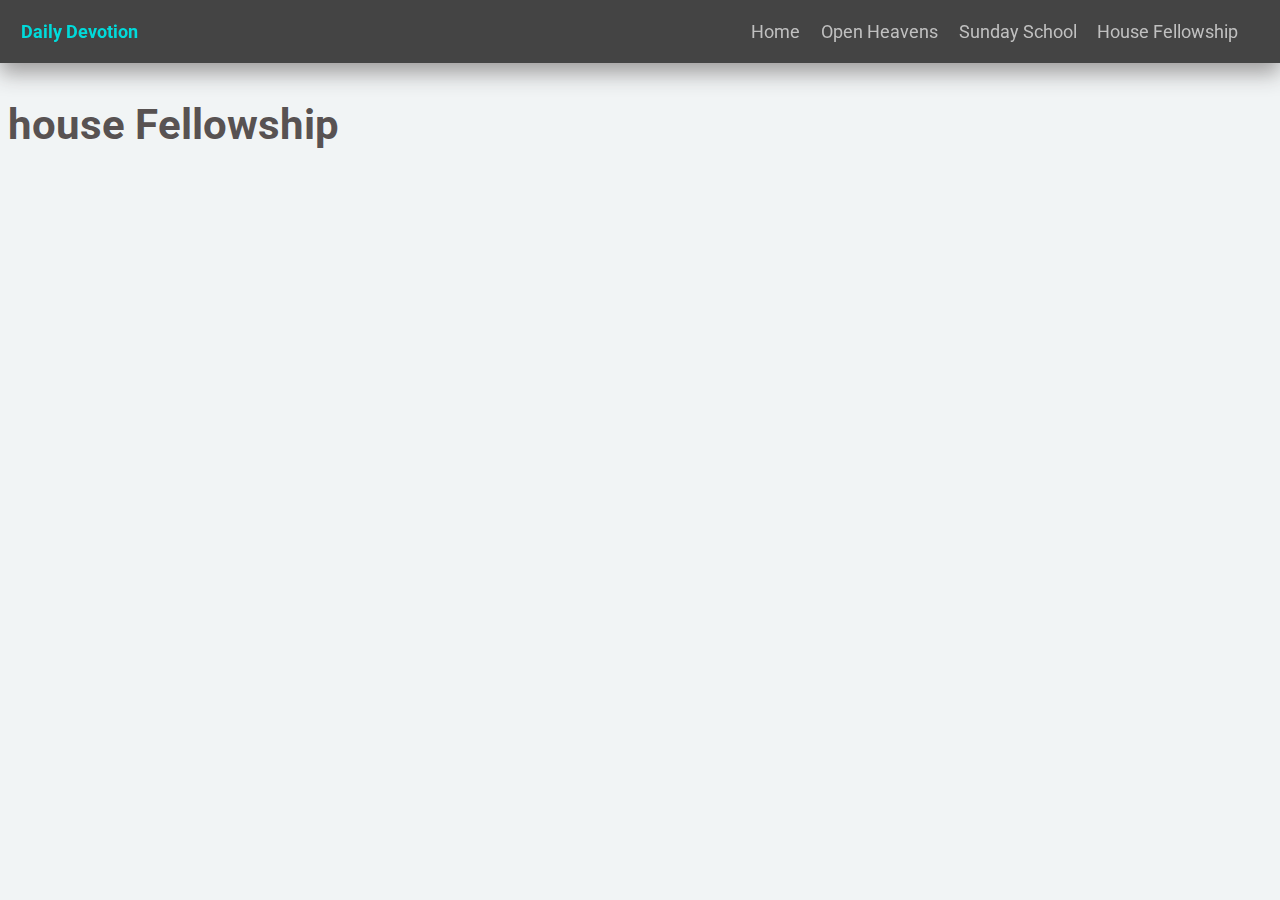
<file: house-fellowship.html>
<html lang="en">
  <head>
    <meta charset="UTF-8" />
    <meta name="viewport" content="width=device-width, initial-scale=1.0" />
    <title>Daily devotion</title>
    <link rel="stylesheet" href="styles/general.css" />

    <link rel="stylesheet" href="styles/header.css" />
  </head>
  <body>
    <header class="header" id="header">
      <h1 class="nowrap">Daily Devotion</h1>
      <nav>
        <ul class="nav">
          <li><a href="/">Home</a></li>
          <li class="nowrap">
            <a href="open-heaven.html">Open Heavens </a>
          </li>
          <li class="nowrap">
            <a href="sunday-school.html">Sunday School </a>
          </li>
          <li class="nowrap">
            <a href="#">House Fellowship </a>
          </li>
        </ul>
      </nav>

      <input class="toggle-checkbox toggle" id="toggle" type="checkbox" />
      <label class="hamburger" for="toggle">
        <div class="bar"></div>
        <div class="bar"></div>
        <div class="bar"></div>
      </label>
    </header>

    <main>
      <h1>house Fellowship</h1>
    </main>

    <script src="scripts/header.js"></script>
  </body>
</html>
</file>
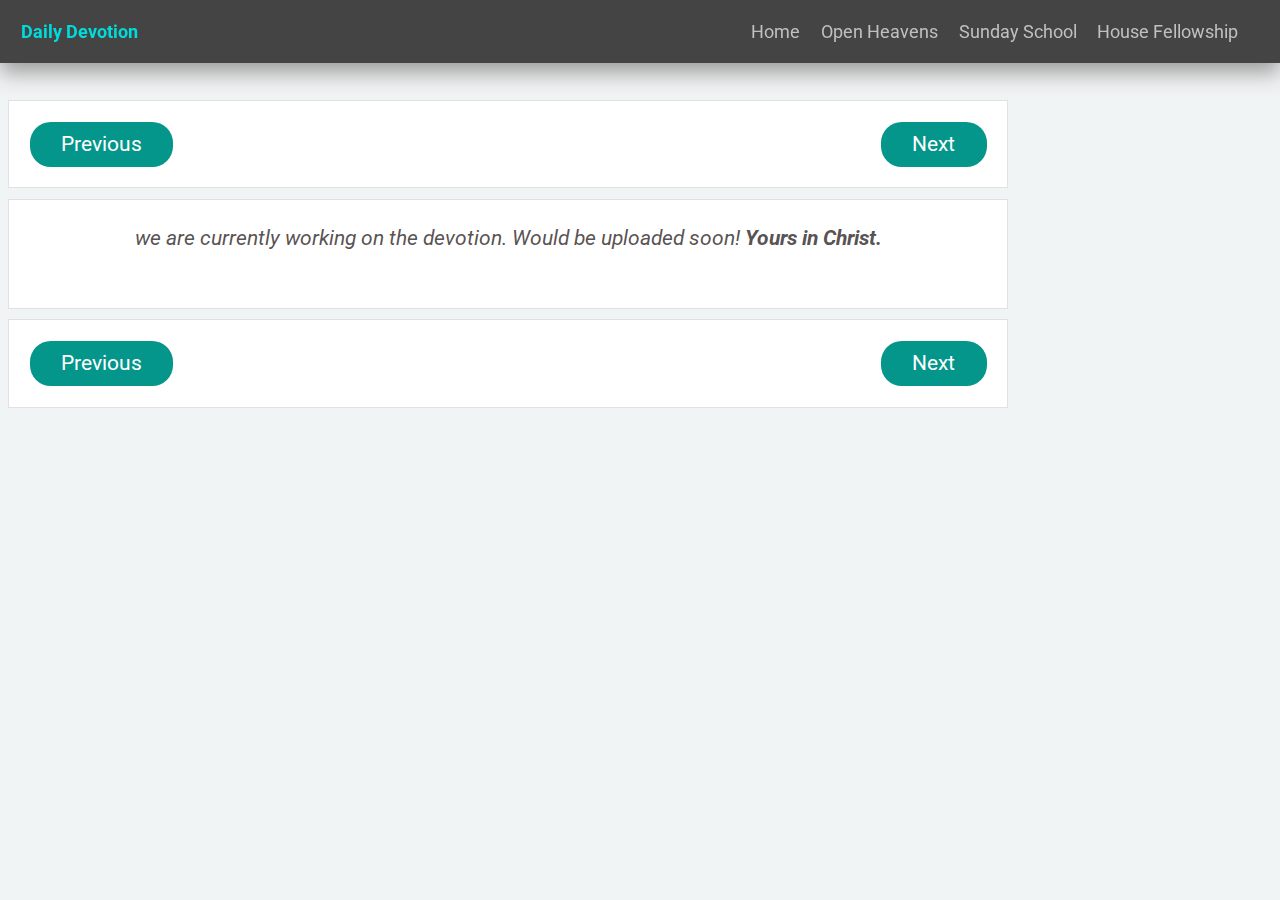
<file: open-heaven.html>
<html lang="en">
  <head>
    <meta charset="UTF-8" />
    <meta name="viewport" content="width=device-width, initial-scale=1.0" />
    <title>Daily devotion</title>
    <link rel="stylesheet" href="styles/general.css" />

    <link rel="stylesheet" href="styles/header.css" />
    <link rel="stylesheet" href="styles/open-heaven.css" />
  </head>
  <body>
    <header class="header" id="header">
      <h1 class="nowrap">Daily Devotion</h1>
      <nav>
        <ul class="nav">
          <li><a href="/">Home</a></li>
          <li class="nowrap">
            <a href="#">Open Heavens </a>
          </li>
          <li class="nowrap">
            <a href="sunday-school.html">Sunday School </a>
          </li>
          <li class="nowrap">
            <a href="house-fellowship.html">House Fellowship </a>
          </li>
        </ul>
      </nav>

      <input class="toggle-checkbox toggle" id="toggle" type="checkbox" />
      <label class="hamburger" for="toggle">
        <div class="bar"></div>
        <div class="bar"></div>
        <div class="bar"></div>
      </label>
    </header>

    <div class="navigator">
      <a href="#"><button class="prev">Previous</button></a>
      <a href="#"><button class="next">Next</button></a>
    </div>

    <main class="js-main">
      <!-- <h3>
        Open Heaven For Today 2024 Sunday Daily Devotional By
        <span class="title"
          >Pastor <span class="whitespace-nowrap">E. A. Adeboye</span> – Friend
          Of God?</span
        >
      </h3>
      <p><span class="title">Date:</span> Friday November 1, 2024</p>
      <p>
        <span class="title">Topic:</span> <span>The mystery of our faith</span>
      </p>
      <p>
        <span class="title">Memorise:</span>
        <span
          >And said, verily say unto you, Except ye be converted, And become as
          little children, ye shall not enter the kingdom of heaven.
          <i>Matthew 18:3</i></span
        >
      </p>
      <div>
        <p><span class="title">Read:</span> <span>Matthew 18:1-5</span></p>
        <ul class="bible-text-ul">
          <li>
            At the same time came the disciples unto Jesus, saying, Who is the
            greatest in the kingdom of heaven?
          </li>
          <li>
            And Jesus called a little child unto him, and set him in the midst
            of them,
          </li>
          <li>
            And said, Verily I say unto you, Except ye be converted, and become
            as little children, ye shall not enter into the kingdom of heaven.
          </li>
          <li>
            Whosoever therefore shall humble himself as this little child, the
            same is greatest in the kingdom of heaven.
          </li>
          <li>
            And whoso shall receive one such little child in my name receiveth
            me.
          </li>
        </ul>
      </div>

      <p><span class="title">Bible In one year:</span> John 3-4</p>

      <h4 class="center-text">Open Heaven For Today 2024 MESSAGE</h4>
      <p class="open-heaven-first-parag">
        The Christian walk is very unique. This is because Christianity is
        dependent on an individual's ability to believe. As a result of this,
        Christians are generally called 'believers'. A scientist might say,
        "Prove it to me, and will believe you," but in Christendom, God says,
        "Believe Me, and I will prove it to you." This is the mystery of
        Christianity.
      </p>
      <p>
        To an unbeliever, our faith is proof that we, as Christians, are not
        wise. This is because a natural man cannot understand the things of the
        Spirit of God (1 Corinthians 2:14). However, in 1 Corinthians 1:27, the
        Bible tells us that God uses the foolish things of this world to
        confound the wise. For example, it does not make sense to unbelievers
        when we say that a virgin gave birth to Jesus Christ. Most times, they
        think to themselves, "How can a virgin give birth?"
      </p>
      <p>
        Jesus said something very important in our memory verse for today. He
        said that only those who are like children will inherit the kingdom. In
        other words, you must believe Him like a child believes his or her
        parents, whether what they say makes sense or not. Many people make the
        mistake of trying to relate with God logically. This is impossible
        because the Bible says that God's ways and thoughts are beyond human
        comprehension (lsaiah 55:8-9).
      </p>
      <p>
        There are people who argue against Christianity with logic. Do not argue
        with such people because you cannot explain Christianity logically. Paul
        told Timothy in 2 Timothy 2:23- 25 to avoid unnecessary arguments with
        people concerrning the truth of God's word. The way to prove that God is
        real is not through arguments but by the display of power as Elijah did
        in 1 Kings 18. Apostle Paul said in 1 Corinthians 4:20:
        <strong
          ><i>
            “For the kingdom of God is not in word, but in power:"</i
          ></strong
        >
        Furthermore, John 4:48 says,
        <strong
          ><i
            >"...Except ye see signs and wonders, ye will not believe."</i
          ></strong
        >
        No matter how hard you try, you cannot Win anyone to Christ by an
        argument. Once you have shared the gospel of Christ with unbelievers,
        commit their hearts to God, as it is only the Holy Spirit that can
        convict and convert them. Do not argue with them about your Christian
        faith, rather, ask God to use you for signs and wonders so that when
        they see the power of God, they will surrender without any argument.
      </p>
      <p>
        Beloved, I pray that the power of God will be evident in your life and
        that He will use you to lead many people into HiS kingdom, in
        Jesus'name.
      </p>

      <section class="hymn">
        <p>
          <span class="title">Hymn</span>
          <span> Standing On the promises of Christ my king</span>
        </p>
        <ul class="hymn-ul">
          <li>
            Standing on the promises of Christ my King, Through eternal ages let
            His praises ring, Glory in the highest, I will shout and sing,
            Standing on the promises of God.
            <div class="hymn__chorus">
              <p>Standing, standing,</p>
              <p>Standing on the promises of God my Savior;</p>
              <p>Standing, standing,</p>
              <p>I’m standing on the promises of God.</p>
            </div>
          </li>
          <li>
            Standing on the promises that cannot fail, When the howling storms
            of doubt and fear assail, By the living Word of God I shall prevail,
            Standing on the promises of God.
          </li>
          <li>
            Standing on the promises that cannot fail, When the howling storms
            of doubt and fear assail, By the living Word of God I shall prevail,
            Standing on the promises of God.
          </li>
          <li>
            Standing on the promises I shall not fall, List’ning every moment to
            the Spirit’s call. Resting in my Savior as my All in all, Standing
            on the promises of God.
          </li>
        </ul>
      </section>
      <p>
        <span class="title">Prayer Point:</span>
        <span
          >Father, use me to showcase your power so that I can win my generation
          for you.</span
        >
      </p> -->
    </main>

    <div class="navigator">
      <a href="#"><button class="prev">Previous</button></a>
      <a href="#"><button class="next">Next</button></a>
    </div>
    <script src="scripts/header.js"></script>
    <script type="module" src="scripts/open-heaven.js"></script>
    <script type="module" src="scripts/utility.js"></script>
  </body>
</html>
</file>
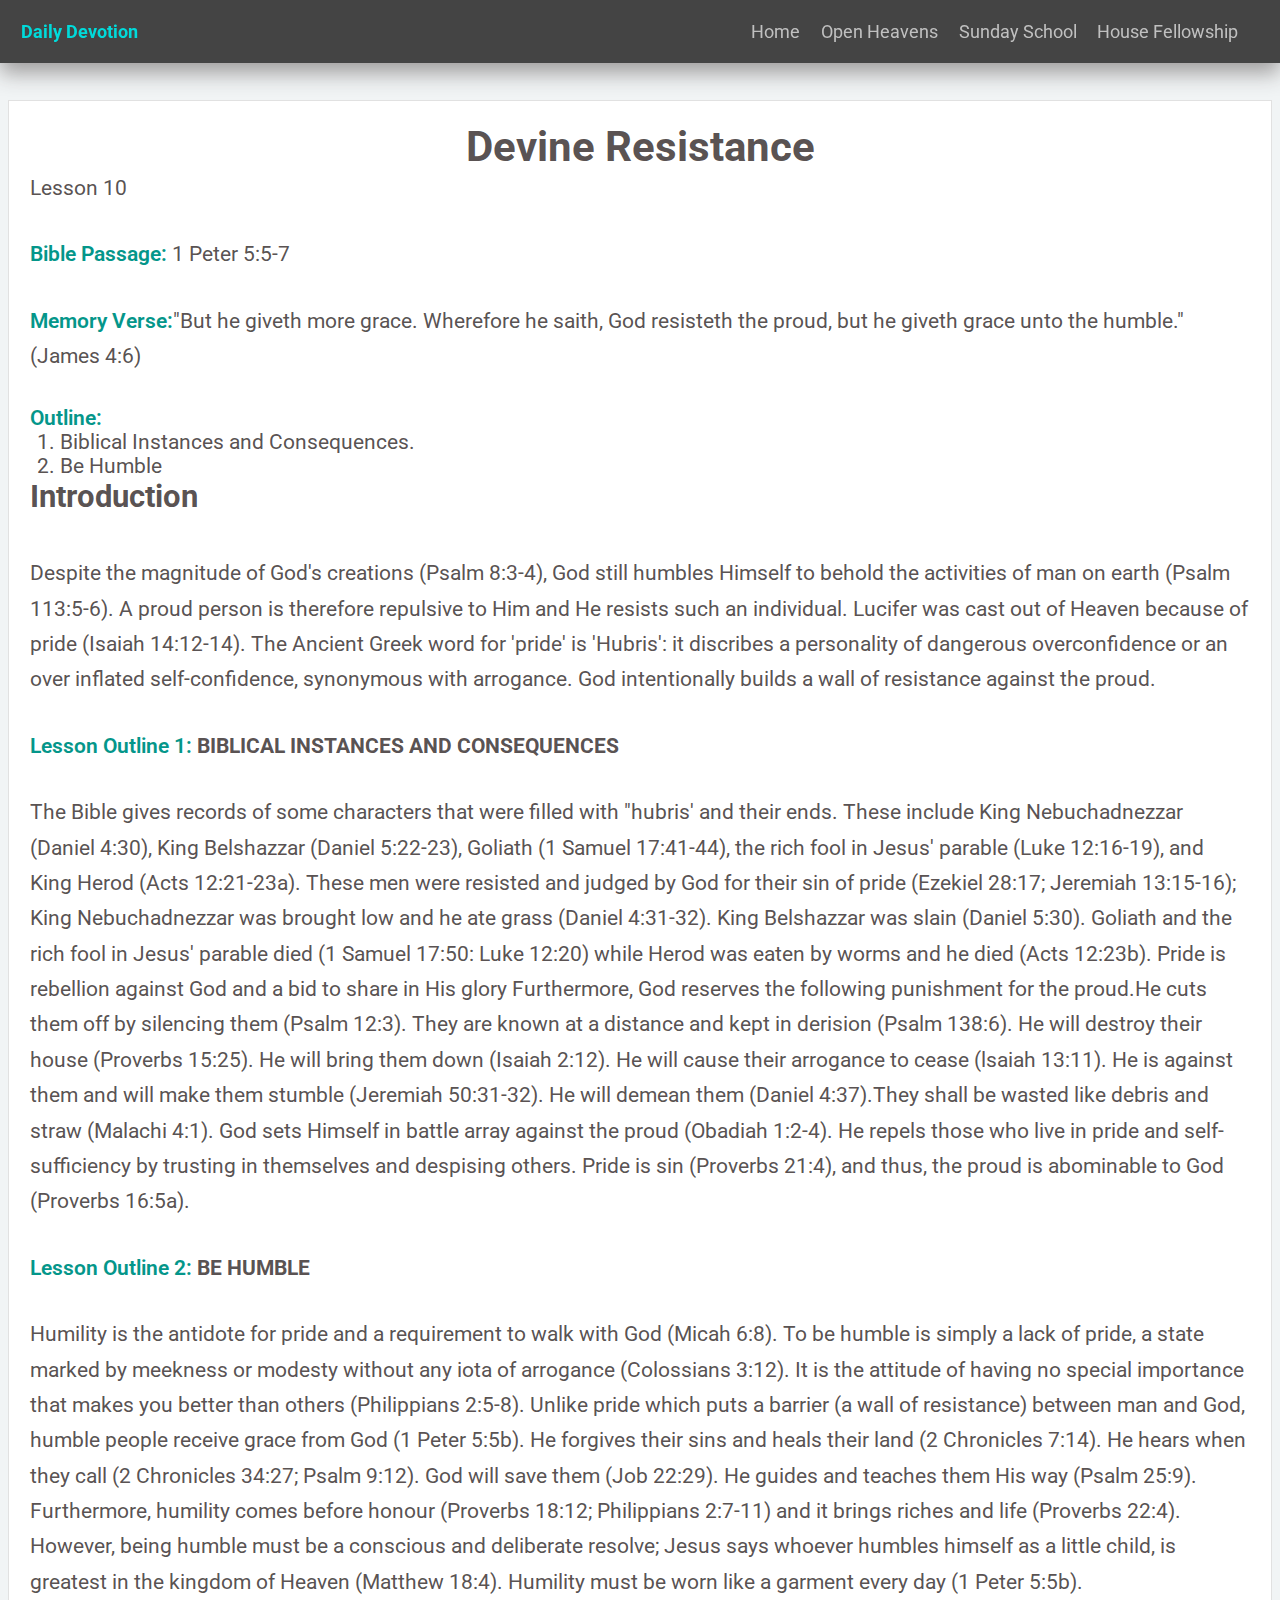
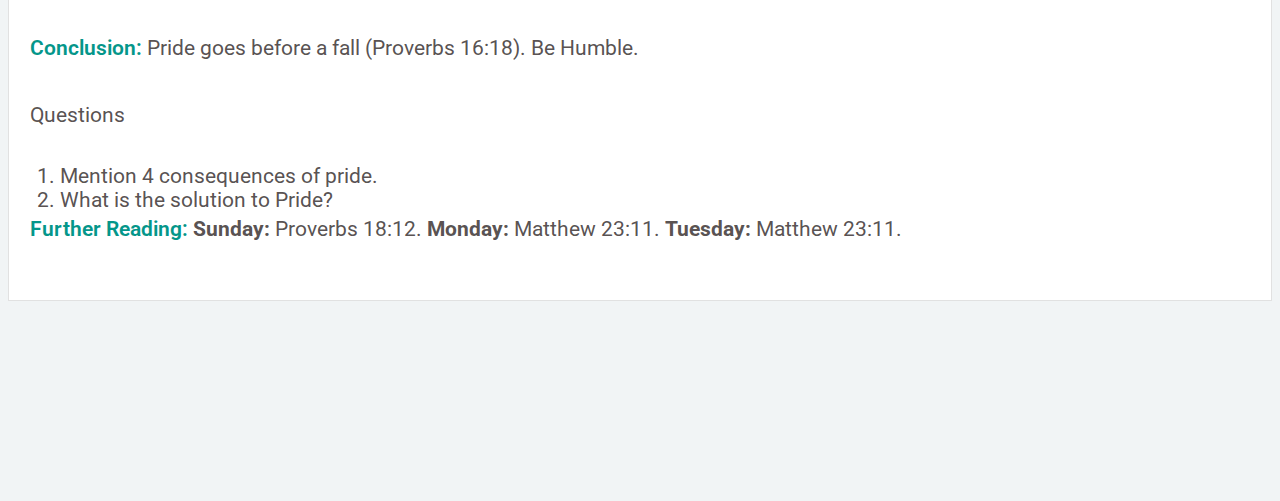
<file: sunday-school.html>
<html lang="en">
  <head>
    <meta charset="UTF-8" />
    <meta name="viewport" content="width=device-width, initial-scale=1.0" />
    <title>Daily devotion</title>
    <link rel="stylesheet" href="styles/general.css" />

    <link rel="stylesheet" href="styles/header.css" />
    <link rel="stylesheet" href="styles/sunday-school.css" />
  </head>
  <body>
    <header class="header" id="header">
      <h1 class="nowrap">Daily Devotion</h1>
      <nav>
        <ul class="nav">
          <li><a href="/">Home</a></li>
          <li class="nowrap">
            <a href="open-heaven.html">Open Heavens </a>
          </li>
          <li class="nowrap">
            <a href="#">Sunday School </a>
          </li>
          <li class="nowrap">
            <a href="house-fellowship.html">House Fellowship </a>
          </li>
        </ul>
      </nav>

      <input class="toggle-checkbox toggle" id="toggle" type="checkbox" />
      <label class="hamburger" for="toggle">
        <div class="bar"></div>
        <div class="bar"></div>
        <div class="bar"></div>
      </label>
    </header>

    <main>
      <h1>Devine Resistance</h1>
      <p>Lesson 10</p>
      <p><span class="title">Bible Passage:</span> 1 Peter 5:5-7</p>
      <p>
        <span class="title">Memory Verse:</span>"But he giveth more grace.
        Wherefore he saith, God resisteth the proud, but he giveth grace unto
        the humble."(James 4:6)
      </p>
      <div>
        <span class="title">Outline:</span>
        <ol>
          <li>Biblical Instances and Consequences.</li>
          <li>Be Humble</li>
        </ol>
      </div>

      <h2>Introduction</h2>
      <p>
        Despite the magnitude of God's creations (Psalm 8:3-4), God still
        humbles Himself to behold the activities of man on earth (Psalm
        113:5-6). A proud person is therefore repulsive to Him and He resists
        such an individual. Lucifer was cast out of Heaven because of pride
        (Isaiah 14:12-14). The Ancient Greek word for 'pride' is 'Hubris': it
        discribes a personality of dangerous overconfidence or an over inflated
        self-confidence, synonymous with arrogance. God intentionally builds a
        wall of resistance against the proud.
      </p>

      <p>
        <span class="title">Lesson Outline 1:</span
        ><span class="upper-case bold">
          Biblical instances and consequences</span
        >
      </p>
      <p class="">
        The Bible gives records of some characters that were filled with
        "hubris' and their ends. These include King Nebuchadnezzar (Daniel
        4:30), King Belshazzar (Daniel 5:22-23), Goliath (1 Samuel 17:41-44),
        the rich fool in Jesus' parable (Luke 12:16-19), and King Herod (Acts
        12:21-23a). These men were resisted and judged by God for their sin of
        pride (Ezekiel 28:17; Jeremiah 13:15-16); King Nebuchadnezzar was
        brought low and he ate grass (Daniel 4:31-32). King Belshazzar was slain
        (Daniel 5:30). Goliath and the rich fool in Jesus' parable died (1
        Samuel 17:50: Luke 12:20) while Herod was eaten by worms and he died
        (Acts 12:23b). Pride is rebellion against God and a bid to share in His
        glory Furthermore, God reserves the following punishment for the
        proud.He cuts them off by silencing them (Psalm 12:3). They are known at
        a distance and kept in derision (Psalm 138:6). He will destroy their
        house (Proverbs 15:25). He will bring them down (Isaiah 2:12). He will
        cause their arrogance to cease (lsaiah 13:11). He is against them and
        will make them stumble (Jeremiah 50:31-32). He will demean them (Daniel
        4:37).They shall be wasted like debris and straw (Malachi 4:1). God sets
        Himself in battle array against the proud (Obadiah 1:2-4). He repels
        those who live in pride and self-sufficiency by trusting in themselves
        and despising others. Pride is sin (Proverbs 21:4), and thus, the proud
        is abominable to God (Proverbs 16:5a).
      </p>

      <p>
        <span class="title">Lesson Outline 2:</span
        ><span class="upper-case bold"> BE HUMBLE</span>
      </p>

      <p class="">
        Humility is the antidote for pride and a requirement to walk with God
        (Micah 6:8). To be humble is simply a lack of pride, a state marked by
        meekness or modesty without any iota of arrogance (Colossians 3:12). It
        is the attitude of having no special importance that makes you better
        than others (Philippians 2:5-8). Unlike pride which puts a barrier (a
        wall of resistance) between man and God, humble people receive grace
        from God (1 Peter 5:5b). He forgives their sins and heals their land (2
        Chronicles 7:14). He hears when they call (2 Chronicles 34:27; Psalm
        9:12). God will save them (Job 22:29). He guides and teaches them His
        way (Psalm 25:9). Furthermore, humility comes before honour (Proverbs
        18:12; Philippians 2:7-11) and it brings riches and life (Proverbs
        22:4). However, being humble must be a conscious and deliberate resolve;
        Jesus says whoever humbles himself as a little child, is greatest in the
        kingdom of Heaven (Matthew 18:4). Humility must be worn like a garment
        every day (1 Peter 5:5b).
      </p>

      <p>
        <span class="title">Conclusion:</span> Pride goes before a fall
        (Proverbs 16:18). Be Humble.
      </p>

      <div>
        <p>Questions</p>
        <ol>
          <li>Mention 4 consequences of pride.</li>
          <li>What is the solution to Pride?</li>
        </ol>
      </div>

      <p>
        <span class="title">Further Reading:</span>
        <span class="bold">Sunday: </span> Proverbs 18:12.
        <span class="bold">Monday: </span> Matthew 23:11.
        <span class="bold">Tuesday: </span> Matthew 23:11.
      </p>
    </main>
    <script src="scripts/header.js"></script>
  </body>
</html>
</file>
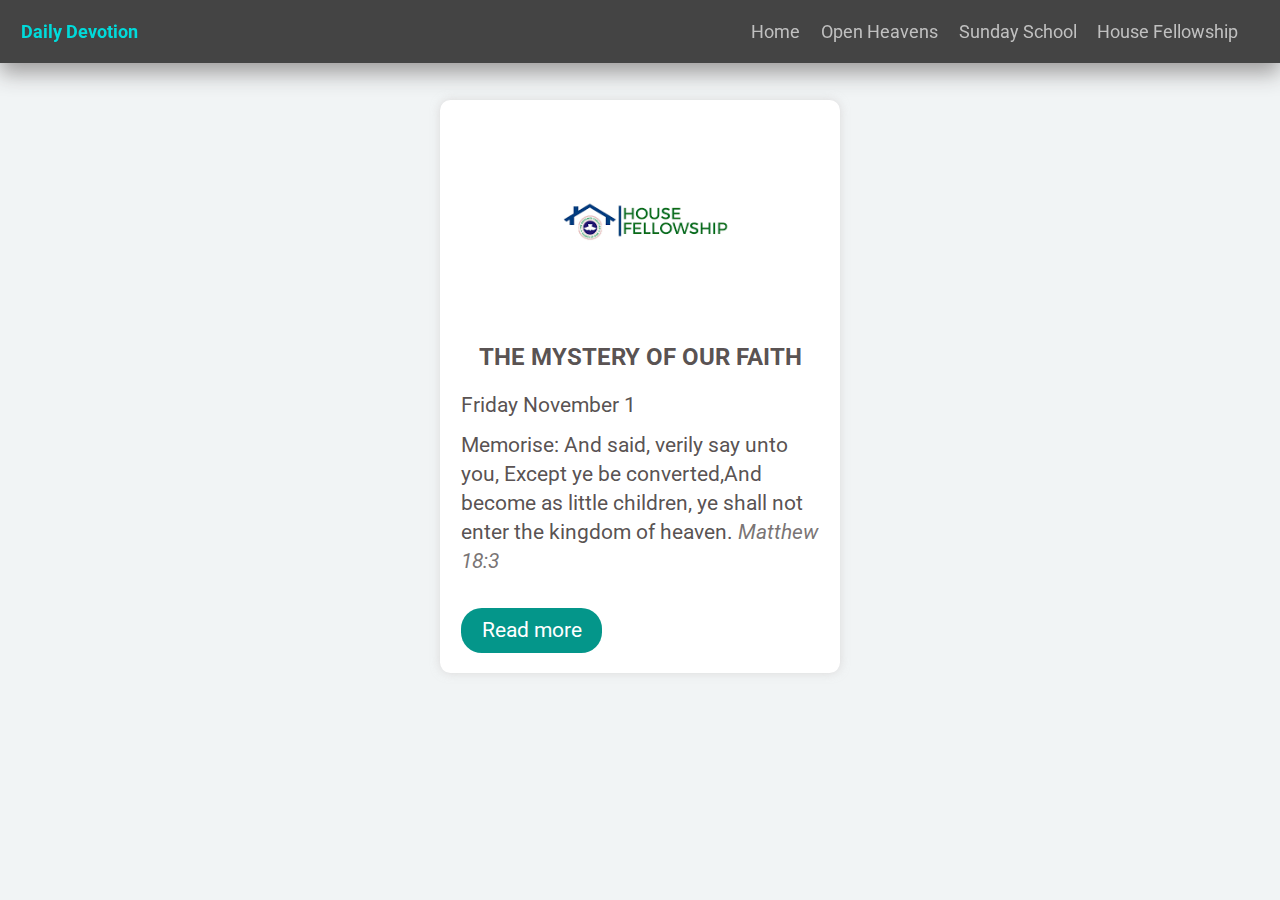
<file: zzrec/housefellowship/home.html>
<html lang="en">
  <head>
    <meta charset="UTF-8" />
    <meta name="viewport" content="width=device-width, initial-scale=1.0" />
    <title>Daily devotion</title>
    <link rel="stylesheet" href="/styles/index.css" />
    <link rel="stylesheet" href="/styles/general.css" />

    <link rel="stylesheet" href="/styles/header.css" />
  </head>
  <body>
    <header class="header">
      <h1>Daily Devotion</h1>
      <nav>
        <ul>
          <li><a href="/html/index.html">Home</a></li>
          <li><a href="/html/openheavens/home.html">Open Heavens </a></li>
          <li><a href="/html/sundayschool/home.html">Sunday School </a></li>
          <li><a href="#">House Fellowship </a></li>

        </ul>
      </nav>

      <input class="toggle-checkbox" id="toggle" type="checkbox" />
      <label class="hamburger" for="toggle">
        <div class="bar"></div>
        <div class="bar"></div>
        <div class="bar"></div>
      </label>
    </header>

    <main>
      <div class="wrapper-card">
        <section class="card">
          <figure class="card-fig">
            <img src="/imgs/housefellowship.png" alt="" />
          </figure>
          <h3 class="word-center">The mystery of our faith</h3>
          <p>Friday November 1</p>
          <p class="card-memo">
            Memorise: And said, verily say unto you, Except ye be converted,And
            become as little children, ye shall not enter the kingdom of heaven.
            <span class="bible-verse">Matthew 18:3</span>
          </p>
          <button>Read more</button>
        </section>
        
      </div>
    </main>
  </body>
</html>
</file>
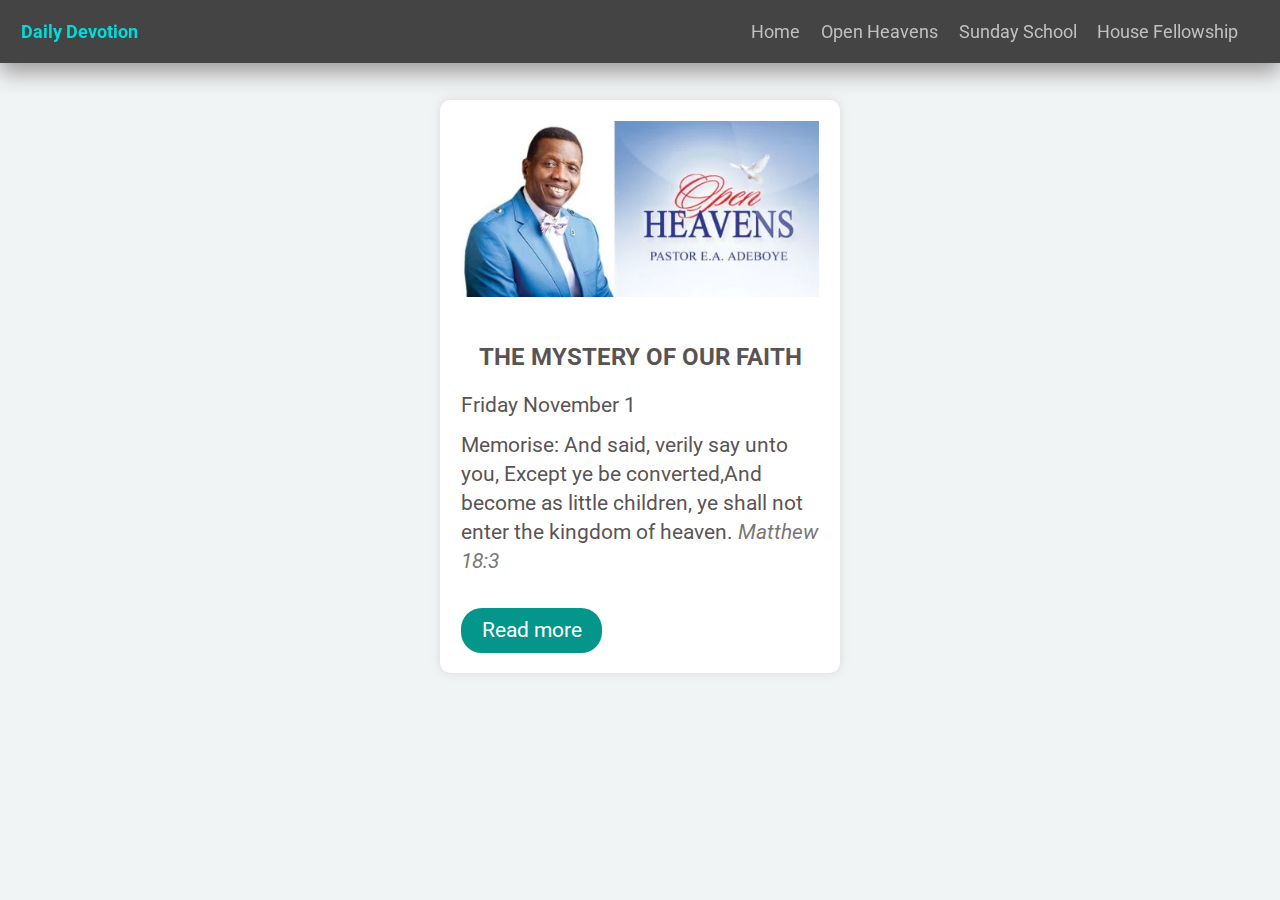
<file: zzrec/housefellowship/openheavens/home.html>
<html lang="en">
  <head>
    <meta charset="UTF-8" />
    <meta name="viewport" content="width=device-width, initial-scale=1.0" />
    <title>Daily devotion</title>
    <link rel="stylesheet" href="/styles/index.css" />
    <link rel="stylesheet" href="/styles/general.css" />

    <link rel="stylesheet" href="/styles/header.css" />
  </head>
  <body>
    <header class="header">
      <h1>Daily Devotion</h1>
      <nav>
        <ul>
          <li><a href="/html/index.html">Home</a></li>
          <li><a href="#">Open Heavens </a></li>
          <li><a href="/html/sundayschool/home.html">Sunday School </a></li>
          <li><a href="/html/housefellowship/home.html">House Fellowship </a></li>

        </ul>
      </nav>

      <input class="toggle-checkbox" id="toggle" type="checkbox" />
      <label class="hamburger" for="toggle">
        <div class="bar"></div>
        <div class="bar"></div>
        <div class="bar"></div>
      </label>
    </header>

    <main>
      <div class="wrapper-card">
        <section class="card">
          <figure class="card-fig">
            <img src="/imgs/pastor-e-a-adeboye-1.webp" alt="" />
          </figure>
          <h3 class="word-center">The mystery of our faith</h3>
          <p>Friday November 1</p>
          <p class="card-memo">
            Memorise: And said, verily say unto you, Except ye be converted,And
            become as little children, ye shall not enter the kingdom of heaven.
            <span class="bible-verse">Matthew 18:3</span>
          </p>
          <button>Read more</button>
        </section>
      </div>
    </main>
  </body>
</html>
</file>
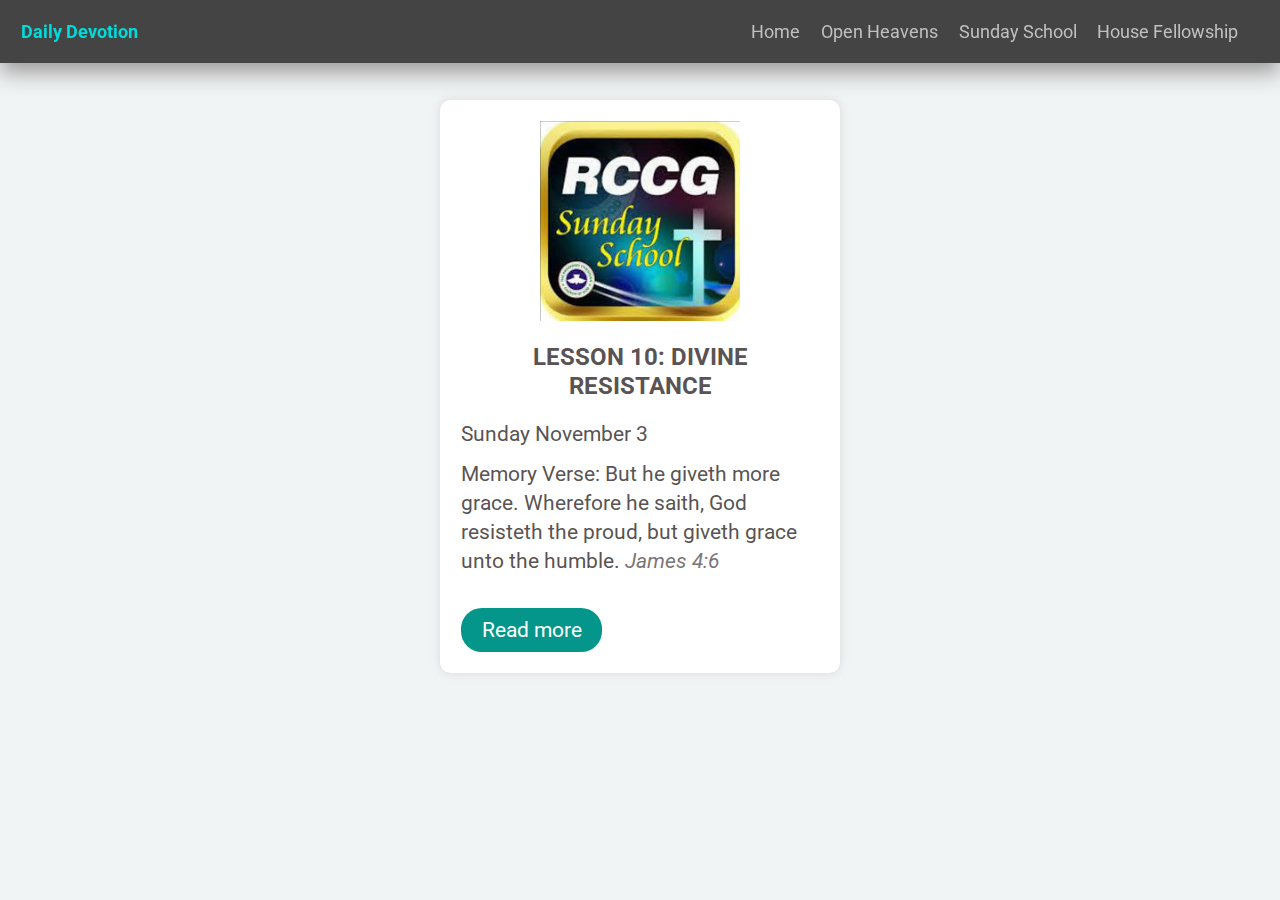
<file: zzrec/housefellowship/sundayschool/home.html>
<html lang="en">
  <head>
    <meta charset="UTF-8" />
    <meta name="viewport" content="width=device-width, initial-scale=1.0" />
    <title>Daily devotion</title>
    <link rel="stylesheet" href="/styles/index.css" />
    <link rel="stylesheet" href="/styles/general.css" />

    <link rel="stylesheet" href="/styles/header.css" />
  </head>
  <body>
    <header class="header">
      <h1>Daily Devotion</h1>
      <nav>
        <ul>
          <li><a href="/html/index.html">Home</a></li>
          <li><a href="/html/openheavens/home.html">Open Heavens </a></li>
          <li><a href="#">Sunday School </a></li>
          <li><a href="/html/housefellowship/home.html">House Fellowship </a></li>

        </ul>
      </nav>

      <input class="toggle-checkbox" id="toggle" type="checkbox" />
      <label class="hamburger" for="toggle">
        <div class="bar"></div>
        <div class="bar"></div>
        <div class="bar"></div>
      </label>
    </header>

    <main>
      <div class="wrapper-card">
        <section class="card">
          <figure class="card-fig">
            <img src="/imgs/sundayschpic.jpg" alt="" />
          </figure>
          <h3 class="word-center">Lesson 10: Divine resistance</h3>
          <p>Sunday November 3</p>
          <p class="card-memo">
            Memory Verse: But he giveth more grace. Wherefore he saith, God resisteth the proud, but giveth grace unto the humble.
            <span class="bible-verse">James 4:6</span>
          </p>
          <button>Read more</button>
        </section>
        
      </div>
    </main>
  </body>
</html>
</file>
<file: styles/general.css>
@import url("https://fonts.googleapis.com/css2?family=Roboto:ital,wght@0,100;0,300;0,400;0,500;0,700;0,900;1,100;1,300;1,400;1,500;1,700;1,900&display=swap");

:root {
  --fs: clamp(1rem, 1.4rem, 1.3rem);
  --header-font-size: clamp(0.75rem, 2vh, 1.2rem);

  /* color */
  --font-p-color: rgba(67, 59, 59, 0.891);
  --secondary-color: rgba(18, 201, 70, 0.756);
  --primary-color: rgb(4, 150, 138);
  --header-bg-color: rgb(68, 68, 68);
  --header-link-color: rgb(192, 192, 192);

  /* width */
  --card-width: clamp(300px, 50vw, 400px);
  --card-figure-height: min(200px, 400px);

  /* height */

  /* padding */
  --default-padding: 0.5rem;

  /* margin */
  --margin-left: 30px;
  /* border */
  --card-border-color: rgba(128, 128, 128, 0.685);

  /* transition */
  --transition-duration: 0.4s;

  /* shadow */
  --header-shadow-setting: 0 10px 20px rgba(150, 148, 148, 0.907);
}

html {
  scroll-behavior: smooth;
}

body {
  font-family: "Roboto", sans-serif;
  background-color: rgb(241, 244, 245);
  color: var(--font-p-color);
  padding: 0 0.4rem 100px 0.4rem;
  margin-top: 100px;
  max-width: 1600px;
  margin: 100px auto;
}

* {
  margin: 0;
  padding: 0;
  box-sizing: border-box;
}

html {
  font-size: var(--fs);
}

h3,
h2 {
  margin-bottom: 2rem;
}
h3 {
  text-align: center;
}
/* open heaven message */
h4 {
  font-weight: 800;
  margin-bottom: 1rem;
}
p {
  color: var(--font-p-color);
  margin-bottom: 1.5rem;
  line-height: 1.7;
}

button {
  font: inherit;
  transition: var(--transition-duration);
}

img {
  width: 100%;
  height: 100%;
  object-fit: contain;
  object-position: top;
}
button {
  transition: 0.25s;
}

/* utility */
.word-center {
  text-align: center;
}

.nowrap {
  white-space: nowrap;
}
.title {
  color: var(--primary-color);
  font-weight: 600;
}
.upper-case {
  text-transform: uppercase;
}
.bold {
  font-weight: bold;
}
</file>
<file: styles/header.css>
.header {
  font-size: clamp(0.75rem, 2vh, 1.2rem);
  display: flex;
  padding: 1rem;
  background-color: var(--header-bg-color);
  justify-content: space-between;
  align-items: center;
  position: fixed;
  top: 0;
  right: 0;
  width: 100vw;
  z-index: 10;
  box-shadow: var(--header-shadow-setting);
}

header h1 {
  font-size: inherit;
  color: rgb(0, 219, 219);
}
header nav ul {
  display: flex;
  /* background-color: red; */
  align-items: center;
  justify-content: flex-end;
}
header nav {
  flex: 1;
}
header nav ul li a {
  color: var(--header-link-color);
  text-decoration: none;
  transition: 0.2s;
}

header nav ul li a:hover {
  color: rgb(255, 255, 255);
  text-decoration: underline;
  text-underline-offset: 10px;
  text-decoration-thickness: 3px;
  text-decoration-color: rgb(0, 219, 219);
}

ul li {
  list-style-type: none;
  margin-right: 1rem;
}

/* From Uiverse.io by elijahgummer */
.toggle-checkbox {
  display: none;
}

.hamburger {
  flex-direction: column;
  justify-content: space-around;
  width: 35px;
  height: 24px;
  cursor: pointer;
  display: none;
}

.hamburger .bar {
  width: 100%;
  height: 4px;
  background-color: #e0e0e0;
  border-radius: 10px;
  transition: transform 0.3s ease, opacity 0.3s ease;
  position: relative;
}

.toggle-checkbox:checked + .hamburger .bar:nth-child(2) {
  transform: translate(0px, 10px);
  opacity: 0;
  transition-delay: 0.3s;
}

.toggle-checkbox:checked + .hamburger .bar:nth-child(3) {
  transform: translate(0px, -10px);
  transition-delay: 0s;
}

.toggle-checkbox:checked + .hamburger .bar:nth-child(1) {
  transform: rotate(-45deg) scale(0.7);
  transition-delay: 0.6s;
}
.toggle-checkbox:checked + .hamburger .bar:nth-child(3) {
  transform: rotate(45deg) scale(0.7);
  transition-delay: 0.6s;
}

@media (max-width: 700px) {
  .hamburger {
    display: flex;
  }
  .header {
    position: fixed;
    top: 0;
    left: 0;
    width: 100%;
  }
  header nav ul {
    position: absolute;
    display: block;
    text-align: right;
    right: 0;
    top: 70px;
    display: none;
  }
  header ul li {
    margin-bottom: 1rem;
  }
}

header.active {
  padding-bottom: 300px;
}
.nav.active {
  display: flex;
  flex-direction: column;
  align-items: flex-end;
  justify-content: flex-start;
  height: 80%;
}
</file>
<file: styles/open-heaven.css>
:root {
  --main-max-width: 1000px;
}

.center-text {
  text-align: center;
}
.whitespace-nowrap {
  white-space: nowrap;
}
.margin-bottom-0 {
  margin-bottom: 0;
}
/* utility ends */

/*///////////////////////// */
.navigator {
  max-width: var(--main-max-width);
  display: flex;
  justify-content: space-between;
  padding: var(--default-padding);
  margin: 0.5rem 0;
}
.navigator button {
  padding: var(--default-padding) 1.5rem;
  background-color: var(--primary-color);
  border: none;
  border-radius: 1rem;
  color: white;
}

.navigator button:hover {
  box-shadow: 0 2px 5px rgba(34, 34, 34, 0.442);
}

.navigator,
main {
  border: 1px solid rgba(204, 204, 204, 0.588);
  background-color: white;
  padding: 1rem;
}

main {
  max-width: var(--main-max-width);
}

.bible-text-ul {
  --margin-left: 30px;
  margin-left: var(--margin-left);
}
.bible-text-ul li,
.hymn-ul li {
  list-style-type: decimal;
  margin-bottom: 1rem;
  line-height: 1.4;
}

.open-heaven-first-parag::first-letter {
  font-size: 3.5rem;
  font-weight: 400;
  line-height: 1;
  float: left;
  /* height: 10px; */
}
.hymn-ul {
  margin-left: 30px;
  /* background-color: red; */
}
.message-special-paragraph {
  margin-left: 30px;
  color: rgba(44, 41, 41, 0.717);
  font-weight: bold;
}
.hymn__chorus {
  margin-left: 30px;
  margin-top: 1rem;
}
.hymn__chorus p {
  margin-bottom: 0;
  /* color: blue; */
  line-height: unset;
}
</file>
<file: styles/sunday-school.css>
ol {
  margin-left: var(--margin-left);
}

h1 {
  text-align: center;
}
main {
  border: 1px solid rgba(204, 204, 204, 0.588);
  background-color: white;
  padding: 1rem;
}
</file>
<file: styles/index.css>
.card-grid {
  display: flex;
  gap: 1rem;
  flex-wrap: wrap;
  justify-content: center;
  /* background-color: red; */
  width: 100%;
}
.wrapper-card {
  background-color: white;
  padding: 1rem;
  width: var(--card-width);
  /* border: 2px solid var(--card-border-color); */
  border: none;
  border-radius: 0.5rem;
  box-shadow: 0 0 10px rgba(201, 196, 196, 0.568);
  align-self: flex-start;
  justify-self: center;
  transition: var(--transition-duration);
}
.wrapper-card:hover {
  transform: translateY(-10px);
  box-shadow: 0 0 40px rgba(201, 196, 196, 0.568);
}

.card-fig {
  height: var(--card-figure-height);
  width: 100%;
}
.card img {
  transition: 0.4s;
}
.card img:hover {
  opacity: 0.8;
}
.card h3 {
  margin-bottom: 1rem;
  margin-top: 1rem;
  text-transform: uppercase;
}

.bible-verse {
  font-style: italic;
  opacity: 0.8;
}
.date {
  opacity: 0.8;
}

.card p {
  margin-bottom: 0.5rem;
  line-height: 1.4rem;
}
.card button {
  padding: 0.5rem 1rem;
  border: none;
  border-radius: 1rem;
  background-color: var(--primary-color);
  font: inherit;
  color: white;
  margin-top: 1rem;
}
.card button:hover {
  opacity: 0.8;
}
@media (max-width: 1000px) {
  .wrapper-card {
    width: 75%;
  }
}

@media screen and (max-width: 700px) {
  .card-grid {
    grid-template-columns: 1fr;
    /* background-color: red; */
  }
  .wrapper-card {
    width: 85%;
  }
}
@media (max-width: 400px) {
  .wrapper-card {
    width: 95%;
  }
}
</file>
